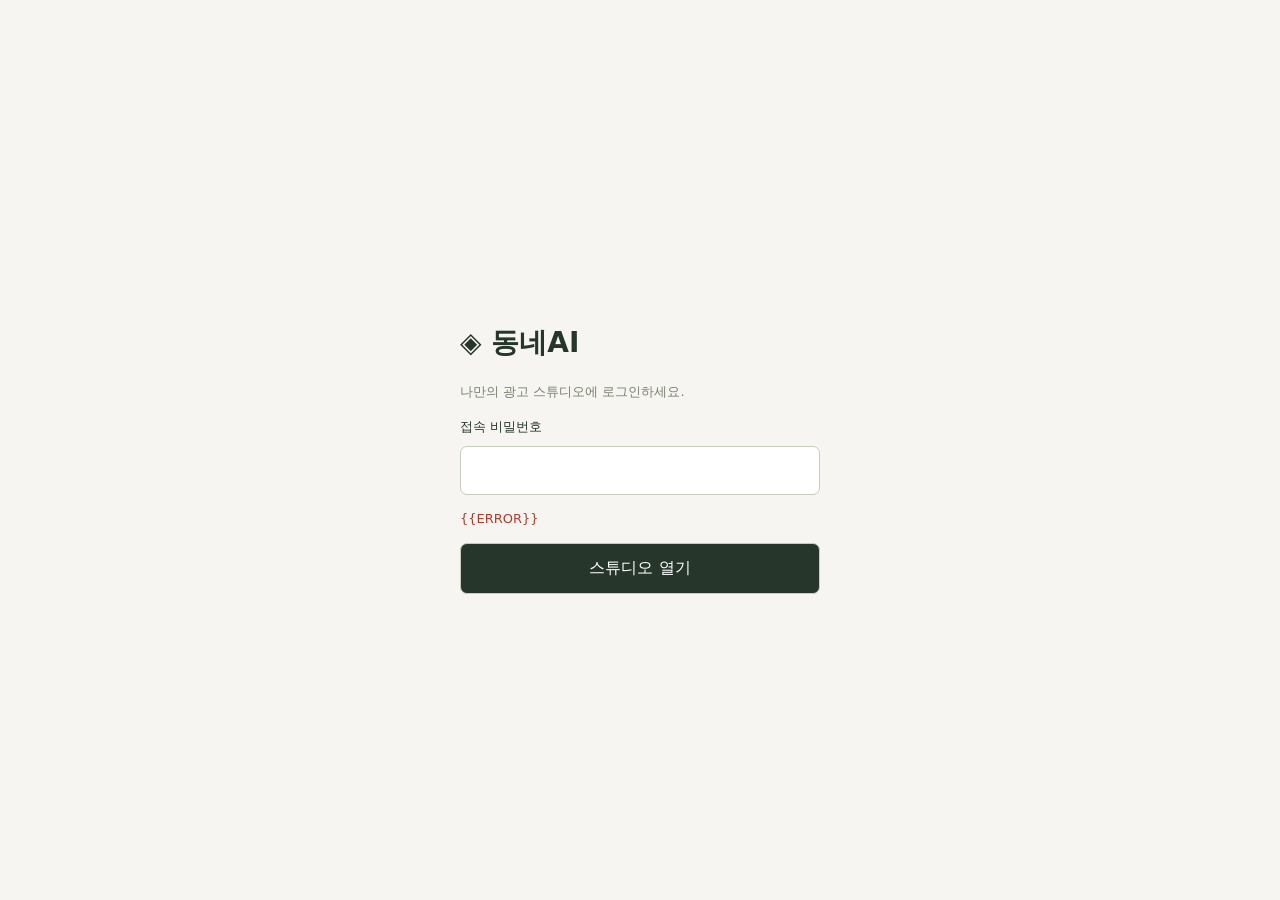
<file: pwa/login.html>
<!doctype html><html lang="ko"><head><meta charset="utf-8"><meta name="viewport" content="width=device-width,initial-scale=1"><meta name="theme-color" content="#242e29"><link rel="manifest" href="/manifest.webmanifest"><link rel="apple-touch-icon" href="/pwa/icon-180.png"><title>동네AI 로그인</title><style>body{margin:0;min-height:100dvh;display:grid;place-items:center;background:#f6f5f1;color:#26362a;font-family:system-ui}main{width:min(360px,85vw)}h1{font-size:28px}label{font-size:13px}input,button{display:block;box-sizing:border-box;width:100%;padding:14px;border:1px solid #c6cdbd;border-radius:7px;font:inherit;margin-top:10px}button{background:#26362a;color:white;cursor:pointer}p{font-size:13px;color:#78816f;line-height:1.7}.error{color:#b23c2a}</style></head><body><main><h1>◈ 동네AI</h1><p>나만의 광고 스튜디오에 로그인하세요.</p><form method="post" action="/login"><label for="password">접속 비밀번호</label><input id="password" name="password" type="password" autocomplete="current-password" required maxlength="256"><p class="error" role="alert">{{ERROR}}</p><button>스튜디오 열기</button></form></main></body></html>
</file>
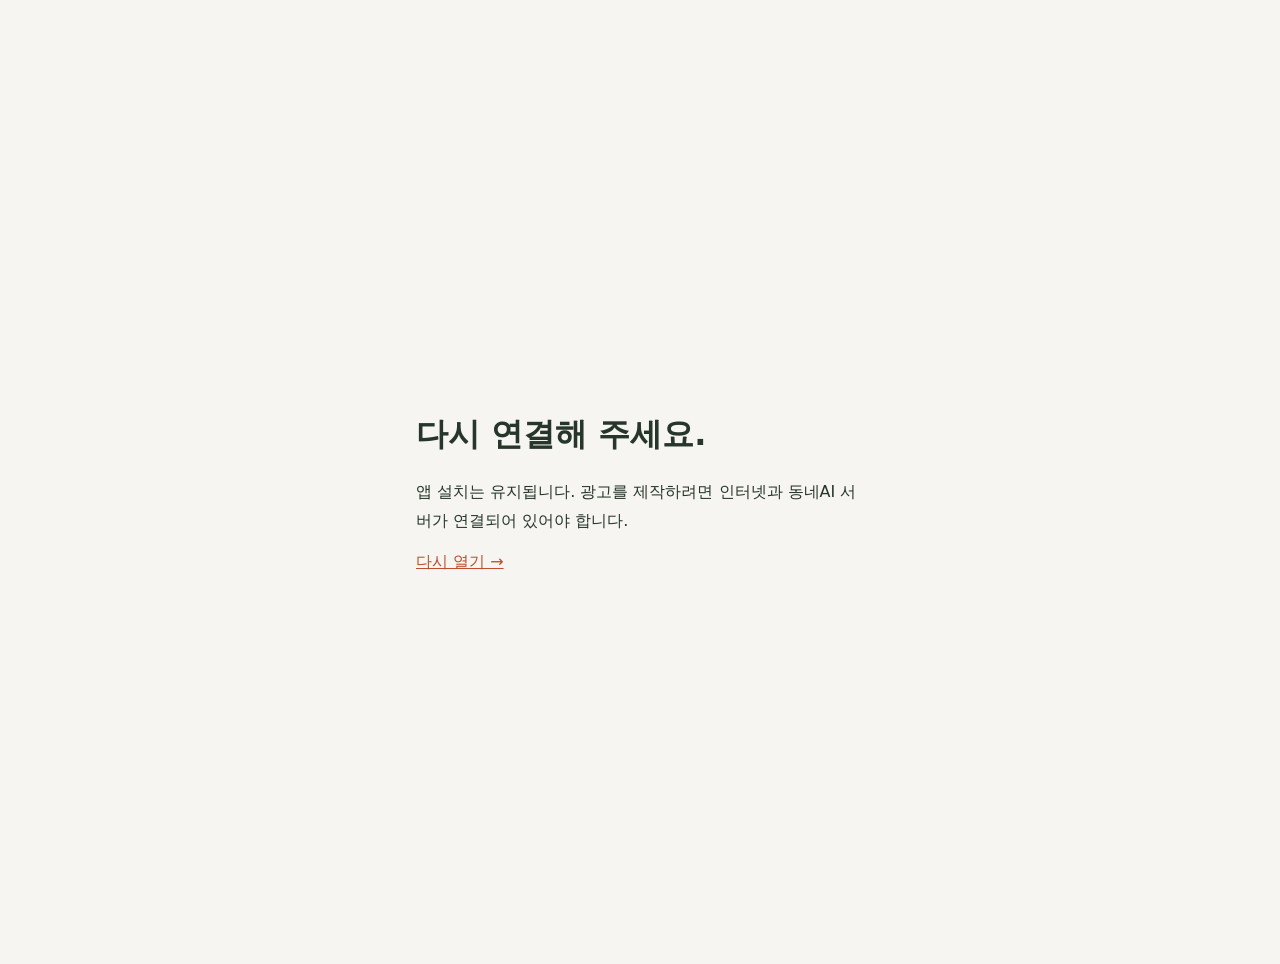
<file: pwa/offline.html>
<!doctype html><html lang="ko"><meta charset="utf-8"><meta name="viewport" content="width=device-width,initial-scale=1"><meta name="theme-color" content="#242e29"><title>동네AI 연결 확인</title><style>body{margin:0;min-height:100dvh;display:grid;place-content:center;padding:32px;background:#f6f5f1;color:#26362a;font-family:system-ui}p{line-height:1.8;max-width:28em}a{color:#bc4f31}</style><main><h1>다시 연결해 주세요.</h1><p>앱 설치는 유지됩니다. 광고를 제작하려면 인터넷과 동네AI 서버가 연결되어 있어야 합니다.</p><a href="/">다시 열기 →</a></main></html>
</file>
